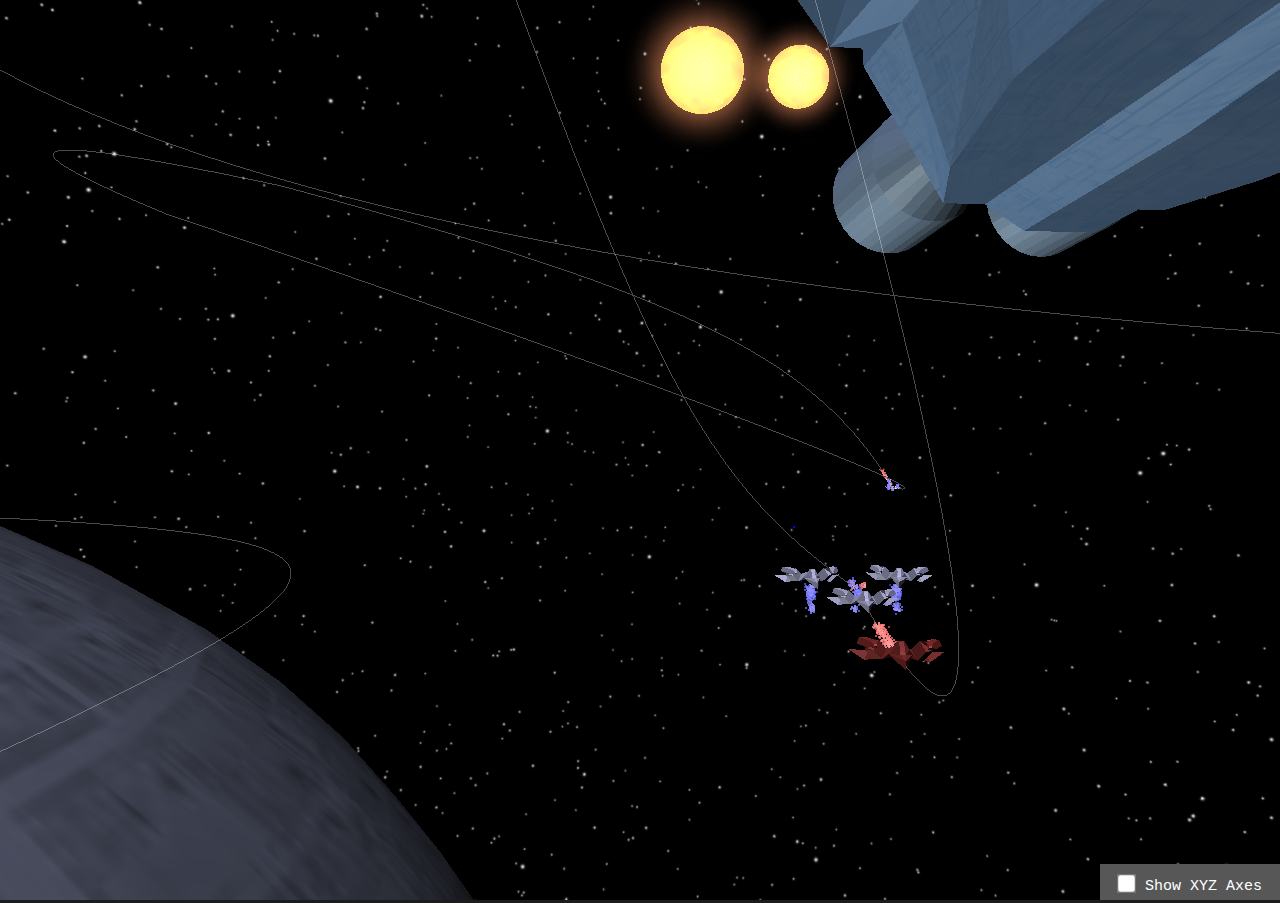
<file: battle/index.html>
<!DOCTYPE html>
<html>

<head>
    <meta charset="utf-8">
    <meta name="viewport" content="width=device-width, initial-scale=1.0">
    <meta name="description" content="Pew Pew.">
    <title>Battle Boids</title>
    <link rel="icon" href="assets/icon.png">
    <link rel="stylesheet" href="style.css">
</head>    
<body>
    <div id="control-panel">
        <label><input class="checkbox" type="checkbox" onclick='Boiler.toggleAxes(this)'> Show XYZ Axes</label>
    </div>
    <div id="webgl-container"></div>
</body>

<script id="vertexShaderPew" type="x-shader/x-vertex">
uniform vec3 viewVector;
varying float intensity;
void main() {
    gl_Position = projectionMatrix * viewMatrix * modelMatrix * vec4( position, 1.0 );
    
    vec3 actual_normal = vec3(modelMatrix * vec4(normal, 0.0));
    
    intensity = pow( dot(normalize(viewVector), actual_normal), 4.0 );
}
</script>

<script id="fragmentShaderPew" type="x-shader/x-vertex"> 
varying float intensity;
void main() {
	vec3 glow = vec3(0,1,0) * intensity;
    gl_FragColor = vec4( glow, 1.0 );
}
</script>

<script id="vertexShaderSun" type="x-shader/x-vertex">
uniform vec3 viewVector;
varying float intensity;
void main() {
    gl_Position = projectionMatrix * viewMatrix * modelMatrix * vec4( position, 1.0 );
    vec3 actual_normal = vec3(modelMatrix * vec4(normal, 0.0));
    intensity = pow( dot(normalize(viewVector), actual_normal), 6.0 );
}
</script>

<script id="fragmentShaderSun" type="x-shader/x-vertex"> 
varying float intensity;
void main() {
	vec3 glow = vec3(1,0.6,0.4) * intensity;
    gl_FragColor = vec4( glow, 1.0 );
}
</script>
  
<script id="vertexShaderParticle" type="x-shader/x-vertex">
attribute vec4 color;
varying vec4 vColor;

void main() {
    vColor = color;
    gl_PointSize = 2.0;
    gl_Position = projectionMatrix * modelViewMatrix * vec4(position, 1.0);;
}
</script>

<script id="fragmentShaderParticle" type="x-shader/x-vertex"> 
varying vec4 vColor;
void main() {
    gl_FragColor = vColor;
}
</script>
  
<script src="lib/gaussian.js"></script>  
<script src="lib/three.min.js"></script>
<script src="lib/OrbitControls.js"></script>
<script src="lib/OBJLoader.js"></script>    
<script src="lib/SubdivisionModifier.js"></script>    
<script src="js/Consts.js"></script> 
<script src="js/Util.js"></script> 
<script src="js/Ship.js"></script>  
<script src="js/Main.js"></script>
<script src="js/ParticleSystem.js"></script> 
  
    
</html>
</file>
<file: battle/style.css>
html, body {
  margin: 0;
  padding: 0;
  height: 100%;
  width: 100%;
  background-color: #efefef;
  font-family: monospace;
}

#webgl-container {
  display: inline-block;
  background-color: #1c1c1c;
  float: left;
}

#control-panel {
  background-color: #575757;
  width: 170px;
  height: 26px;
  position: absolute;
  bottom: 0;
  right: 0;
  color: white;
  padding-left: 10px;
  padding-top: 10px;
  font-size: 15px;
}

.checkbox {
  margin-left: 10px;
  transform: scale(1.5)
}

@media (max-width: 700px) {
  #control-panel {
    display: none;
  }
}
</file>
